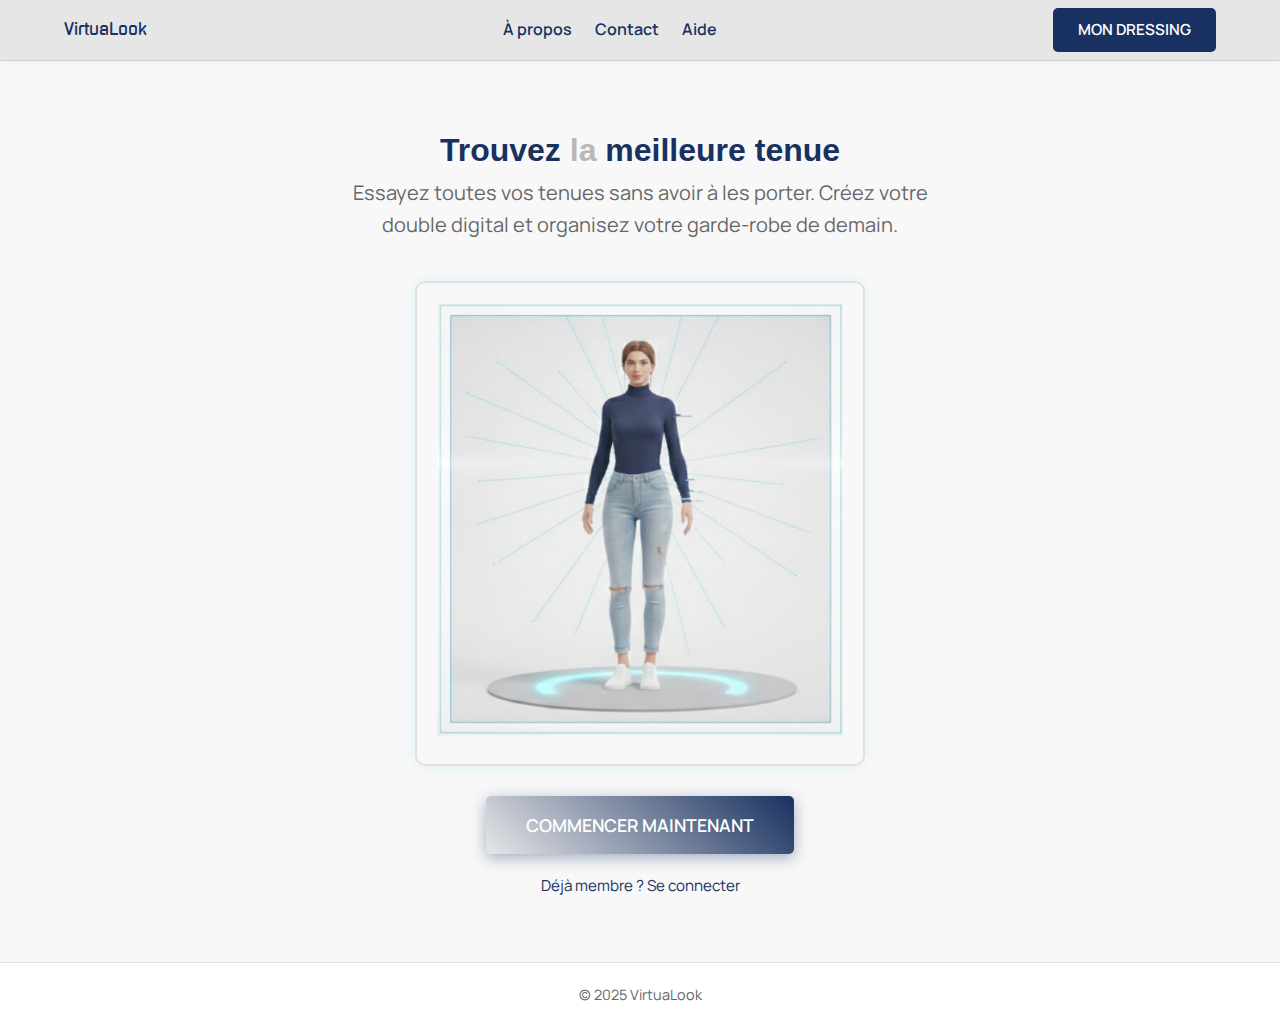
<file: index.html>
<!DOCTYPE html>
<html lang="fr">
<head>
    <meta charset="UTF-8">
    <meta name="viewport" content="width=device-width, initial-scale=1.0">
    <title>VirtuaLook - Votre Dressing Digital</title>
    <link rel="preconnect" href="https://fonts.googleapis.com">
    <link rel="preconnect" href="https://fonts.gstatic.com" crossorigin>
    <link href="https://fonts.googleapis.com/css2?family=Gugi&family=Manrope:wght@200..800&display=swap" rel="stylesheet">
    <link rel="stylesheet" href="style.css">
</head>
<body>

    <header class="navbar">
        <div class="logo">
            <span class="logo-text">
                <span class="logo-virtua">Virtua</span><span class="logo-look">Look</span>
            </span>
        </div>
        <nav class="nav-links">
            <a href="#AboutUs">À propos</a>
            <a href="#Contact">Contact</a>
            <a href="#help">Aide</a>
        </nav>
        <a href="dressing_page.html" class="cta-button primary-nav">MON DRESSING</a>
    </header>

    <main class="hero-section">
        <div class="hero-content">
            <h1 class="hero-title">
                Trouvez <span class="highlight">la</span> meilleure tenue
            </h1>
            <p class="hero-subtitle">
                Essayez toutes vos tenues sans avoir à les porter. Créez votre double digital et organisez votre garde-robe de demain.
            </p>

            <div class="landing-avatar-container"> <img src="images/Avatar landing page.png" alt="Avatar VirtuaLook en 3D" class="avatar-image">
            </div>

            <a href="#" class="cta-button primary-hero">COMMENCER MAINTENANT</a>
            <p class="login-link">Déjà membre ? <a href="#">Se connecter</a></p>
        </div>
    </main>
    <footer>
        <div class="footer">
            <div class="footer-text">
                <p>© 2025 VirtuaLook</p>
            </div>
            <div class="other_infos">
                <!-- <a href="#"><img src="img/linkedin.png" alt="LinkedIn"></a> -->
            </nav>
            </div>
        </div>
    </footer>

    </body>
</html>
</file>
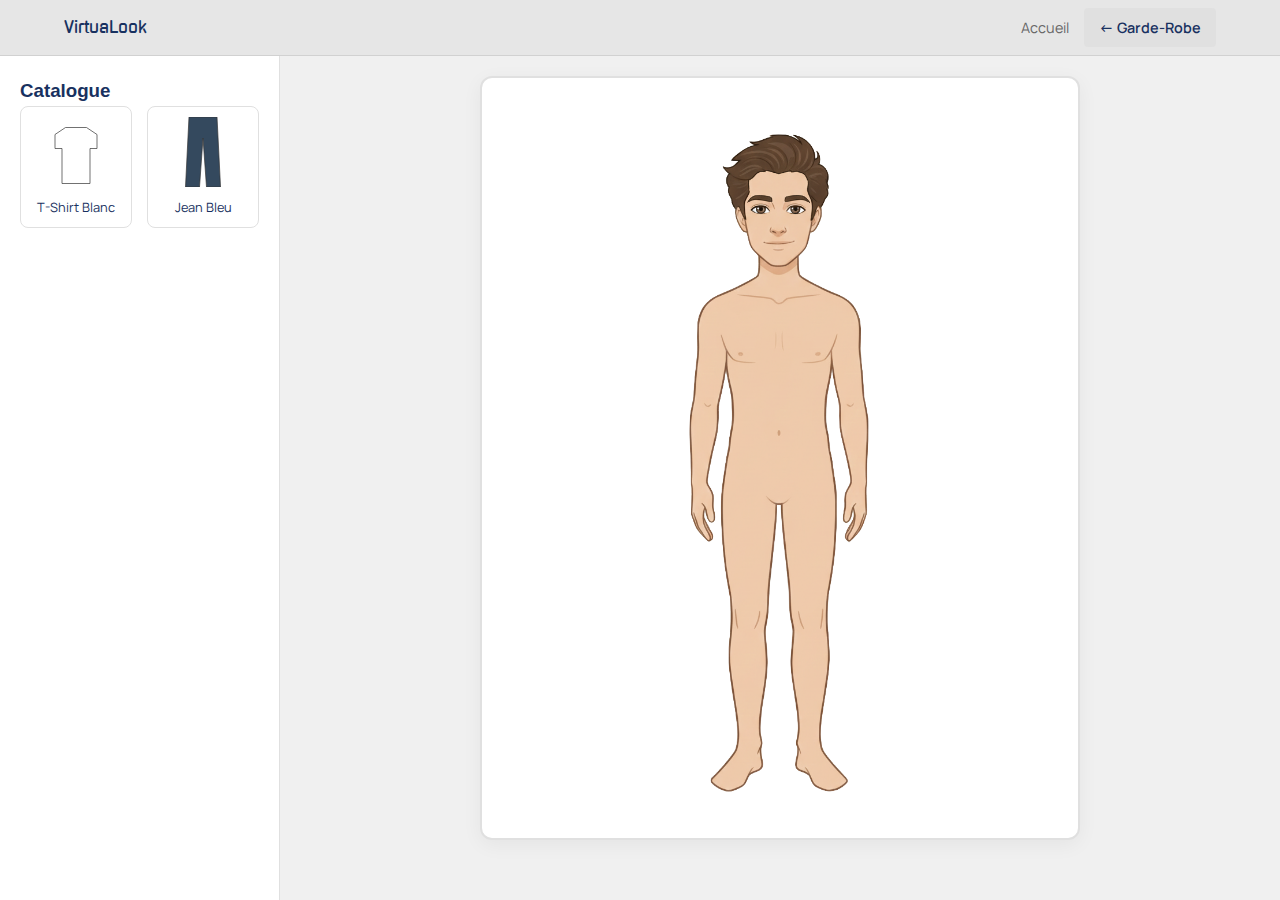
<file: changing_room.html>
<!DOCTYPE html>
<html lang="fr">
<head>
    <meta charset="UTF-8">
    <meta name="viewport" content="width=device-width, initial-scale=1.0">
    <title>Cabine d'Essayage | VirtuaLook</title>
    <link href="https://fonts.googleapis.com/css2?family=Gugi&family=Manrope:wght@400;600;800&display=swap" rel="stylesheet">
    <link rel="stylesheet" href="style.css">
</head>
<body>

    <header class="navbar">
        <a href="index.html" class="logo">
            <span class="logo-virtua">Virtua</span><span class="logo-look">Look</span>
        </a>
    
        <div style="display:flex; gap: 15px; align-items:center;">
            <a href="index.html" class="nav-back-link" style="color:#666; font-size:0.9rem;">
                Accueil
            </a>
            <a href="dressing_page.html" class="action-button secondary-action">
                ← Garde-Robe
            </a>
        </div>
    </header>

    <div class="workspace">
        <aside class="sidebar-panel">
            <h3>Catalogue</h3>
            <div id="catalog-grid" class="item-grid" style="grid-template-columns: 1fr 1fr;"></div>
        </aside>

        <main class="main-panel">
            <div class="avatar-stage">
                <div id="avatar-container">
                    <img id="base-body" src="images/Avatar_base.png" class="clothing-layer" style="z-index:0;" alt="Avatar">
                    </div>

                <div id="adjust-panel" class="adjustment-panel">
                    <h4>Ajustements</h4>
                    <label>Position X</label> <input type="range" id="ctrl-x" min="-100" max="100">
                    <label>Position Y</label> <input type="range" id="ctrl-y" min="-100" max="100">
                    <label>Taille</label> <input type="range" id="ctrl-scale" min="50" max="150">
                </div>
            </div>
        </main>
    </div>

    <script type="module" src="app_fitting.js"></script>
</body>
</html>
</file>
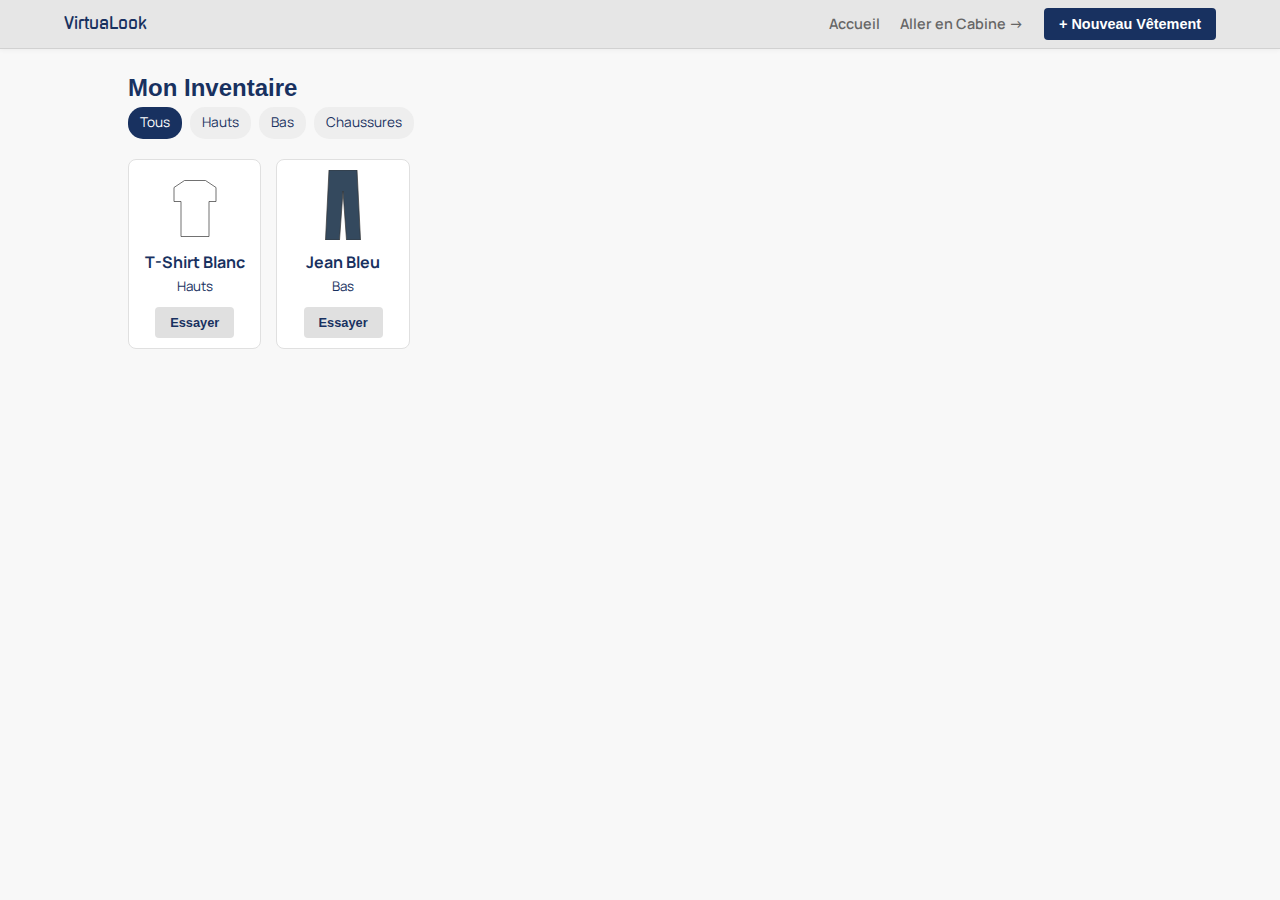
<file: dressing_page.html>
<!DOCTYPE html>
<html lang="fr">
<head>
    <meta charset="UTF-8">
    <meta name="viewport" content="width=device-width, initial-scale=1.0">
    <title>Ma Garde-Robe | VirtuaLook</title>
    <link href="https://fonts.googleapis.com/css2?family=Gugi&family=Manrope:wght@400;600;800&display=swap" rel="stylesheet">
    <link rel="stylesheet" href="style.css">
</head>
<body>

    <header class="navbar">
        <a href="landing_page.html" class="logo">
            <span class="logo-virtua">Virtua</span><span class="logo-look">Look</span>
        </a>
        
        <div style="display:flex; align-items:center;">
            <a href="landing_page.html" class="header-link">
                Accueil
            </a>
    
            <a href="changing_room.html" class="header-link">
                Aller en Cabine →
            </a>
    
            <button id="btn-create" class="action-button primary-action">
                + Nouveau Vêtement
            </button>
        </div>
    </header>

    <div class="workspace" style="display:block; padding:20px 10%;">
        <h2>Mon Inventaire</h2>
        <div id="category-nav" class="category-nav"></div>
        <div id="dressing-grid" class="item-grid"></div>
    </div>

    <div id="creation-modal" class="modal-overlay">
        <div class="modal-content">
            <h3>Atelier Couture</h3>
            <label>Type:</label>
            <select id="select-type" class="modal-input">
                <option value="tshirt">T-Shirt</option>
                <option value="pantalon">Pantalon</option>
                <option value="chaussures">Chaussures</option>
            </select>
            <label>Couleur:</label>
            <input type="color" id="input-color" class="modal-input" value="#1D396F" style="height:50px">
            <label>Nom:</label>
            <input type="text" id="input-name" class="modal-input" placeholder="Ex: Mon T-shirt Bleu">
            
            <div style="text-align:right; margin-top:15px;">
                <button id="btn-cancel" class="action-button secondary-action">Annuler</button>
                <button id="btn-save-new" class="action-button primary-action">Coudre & Sauvegarder</button>
            </div>
        </div>
    </div>

    <script type="module" src="app_dressing.js"></script>
</body>
</html>
</file>
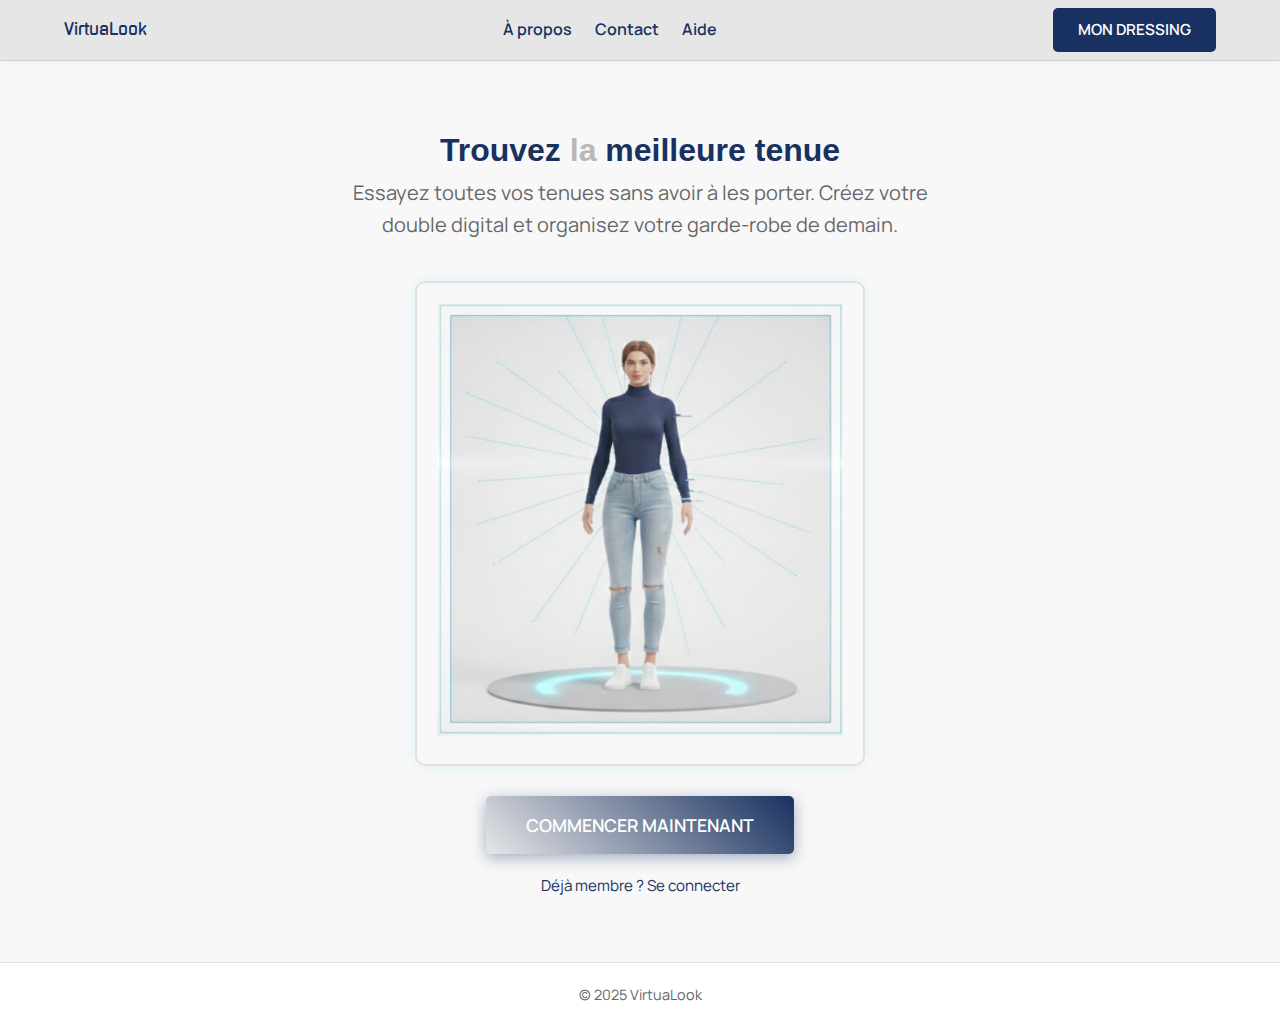
<file: landing_page.html>
<!DOCTYPE html>
<html lang="fr">
<head>
    <meta charset="UTF-8">
    <meta name="viewport" content="width=device-width, initial-scale=1.0">
    <title>VirtuaLook - Votre Dressing Digital</title>
    <link rel="preconnect" href="https://fonts.googleapis.com">
    <link rel="preconnect" href="https://fonts.gstatic.com" crossorigin>
    <link href="https://fonts.googleapis.com/css2?family=Gugi&family=Manrope:wght@200..800&display=swap" rel="stylesheet">
    <link rel="stylesheet" href="style.css">
</head>
<body>

    <header class="navbar">
        <div class="logo">
            <span class="logo-text">
                <span class="logo-virtua">Virtua</span><span class="logo-look">Look</span>
            </span>
        </div>
        <nav class="nav-links">
            <a href="#AboutUs">À propos</a>
            <a href="#Contact">Contact</a>
            <a href="#help">Aide</a>
        </nav>
        <a href="dressing_page.html" class="cta-button primary-nav">MON DRESSING</a>
    </header>

    <main class="hero-section">
        <div class="hero-content">
            <h1 class="hero-title">
                Trouvez <span class="highlight">la</span> meilleure tenue
            </h1>
            <p class="hero-subtitle">
                Essayez toutes vos tenues sans avoir à les porter. Créez votre double digital et organisez votre garde-robe de demain.
            </p>

            <div class="landing-avatar-container"> <img src="images/Avatar landing page.png" alt="Avatar VirtuaLook en 3D" class="avatar-image">
            </div>

            <a href="#" class="cta-button primary-hero">COMMENCER MAINTENANT</a>
            <p class="login-link">Déjà membre ? <a href="#">Se connecter</a></p>
        </div>
    </main>
    <footer>
        <div class="footer">
            <div class="footer-text">
                <p>© 2025 VirtuaLook</p>
            </div>
            <div class="other_infos">
                <!-- <a href="#"><img src="img/linkedin.png" alt="LinkedIn"></a> -->
            </nav>
            </div>
        </div>
    </footer>

    </body>
</html>
</file>
<file: style.css>
/* --- style.css (COMPLET) --- */

/* 1. VARIABLES & BASE */
:root {
    --color-primary: #183160;
    --color-accent: #E6E6E6;
    --color-text: #183160;
    --color-background: #f8f8f8;
    --color-light-gray: #e0e0e0;
    --font-family: 'Manrope', sans-serif;      /* Gardez pour le corps */
    --font-heading: 'Poppins', sans-serif;     /* Nouveau : pour certains titres */
}

* { margin: 0; padding: 0; box-sizing: border-box; }

body {
    font-family: var(--font-family);
    color: var(--color-text);
    background-color: var(--color-background);
    line-height: 1.6;
    min-height: 100vh;
    display: flex;
    flex-direction: column;
    text-align: left; /* Par défaut */
}

a { text-decoration: none; color: inherit; transition: 0.3s; }
ul { list-style: none; }

/* 2. NAVIGATION (COMMUN) */
.navbar {
    display: flex;
    justify-content: space-between;
    align-items: center;
    padding: 0.5rem 5%; /* Réduit un peu le padding vertical */
    background: #e6e6e6; /* Ta couleur de fond logo */
    border-bottom: 1px solid #d1d1d1; /* Une bordure légèrement plus foncée pour le contraste */
    box-shadow: 0 1px 5px rgba(0,0,0,0.05);
}

.logo-img {
    height: 80px;    /* Ajuste cette valeur selon tes goûts (entre 40px et 60px) */
    width: auto;     /* Garde les proportions */
    display: block;  /* Retire les espaces vides sous l'image */
}
.logo {
    font-family: 'Gugi', sans-serif;
}

.nav-links a { margin-left: 20px; font-weight: 600; color: var(--color-text); }
.nav-links a:hover { color: var(--color-primary); }

.header-link {
    font-family: var(--font-family); /* Force la police Manrope */
    font-size: 0.9rem;               /* Même taille pour tous */
    font-weight: 600;                /* Même gras */
    color: #666;                     /* Même couleur gris doux */
    margin-right: 20px;              /* Espace identique à droite */
    text-decoration: none;
    transition: color 0.2s;
}

.header-link:hover {
    color: var(--color-primary);     /* Devient bleu au survol */
}

/* Boutons d'action */
.cta-button, .action-button {
    padding: 10px 25px;
    border-radius: 5px;
    font-weight: 600;
    cursor: pointer;
    border: none;
    font-size: 0.95rem;
    transition: all 0.2s;
    display: inline-block;
}

.primary-nav { background-color: var(--color-primary); color: #fff; }
.primary-nav:hover { 
    background-color: #122448; /* Un bleu plus foncé que le primary */
    transform: scale(1.05); 
}
.primary-action { background: var(--color-primary); color: white; padding: 8px 15px; font-size: 0.9rem; border-radius: 4px;}
.primary-action:hover { background: #162d5a; }

.secondary-action { background: var(--color-light-gray); color: var(--color-text); padding: 8px 15px; font-size: 0.9rem; border-radius: 4px;}
.secondary-action:hover { background: #d0d0d0; }

/* 3. STYLES SPÉCIFIQUES LANDING PAGE (Restaurés) */
.hero-section {
    padding: 4rem 10%;
    min-height: 80vh;
    text-align: center; /* Centré pour la landing */
}

.hero-content { max-width: 800px; margin: 0 auto; }

.hero-title, 
.section-title,
h1, h2, h3 {
    font-family: var(--font-heading);
    font-weight: 700;
}

.highlight {
    /* Mélange l'accent avec 20% de noir */
    color: color-mix(in srgb, var(--color-accent), black 20%);
  }

.hero-subtitle {
    font-size: 1.25rem;
    color: #666;
    margin-bottom: 40px;
    max-width: 600px;
    margin-left: auto; margin-right: auto;
}

.primary-hero {
    background: linear-gradient(45deg, var(--color-accent), var(--color-primary));
    color: white;
    padding: 15px 40px;
    font-size: 1.1rem;
    box-shadow: 0 4px 15px rgba(29, 57, 111, 0.4);
}
.primary-hero:hover { color: white; transform: translateY(-2px); }

/* Avatar Landing Page (Décoratif) */
.landing-avatar-container {
    position: relative;
    width: 100%; max-width: 450px;
    margin: 30px auto; padding: 20px;
    border: 2px solid var(--color-light-gray);
    border-radius: 10px;
    box-shadow: 0 0 15px rgba(0, 191, 255, 0.1);
}
.avatar-image { width: 100%; height: auto; opacity: 0.9; }

.login-link { margin-top: 20px; font-size: 0.95rem; }

/* Footer */
footer { margin-top: auto; border-top: 1px solid var(--color-light-gray); padding: 20px; background: #fff; text-align: center; }
.footer-text p { color: #666; font-size: 0.9rem; }

/* 4. STYLES APPLICATION (Dressing & Cabine) */

/* Layout Grid Workspace */
.workspace {
    display: grid;
    grid-template-columns: 280px 1fr;
    flex-grow: 1;
    height: calc(100vh - 70px); /* Hauteur restante */
    overflow: hidden;
}

.sidebar-panel {
    background: #fff;
    border-right: 1px solid var(--color-light-gray);
    padding: 20px;
    overflow-y: auto;
    display: flex; flex-direction: column;
}

.main-panel {
    padding: 20px;
    overflow-y: auto;
    background: #f0f0f0;
    position: relative;
    display: flex; justify-content: center; /* Centrer l'avatar */
}

/* Grilles & Cartes */
.category-nav { display: flex; flex-wrap: wrap; gap: 8px; margin-bottom: 20px; }
.cat-btn {
    padding: 5px 12px; border-radius: 15px; font-size: 0.85rem; background: #eee; cursor: pointer; transition: 0.2s;
}
.cat-btn.active { background: var(--color-primary); color: white; }

.item-grid {
    display: grid;
    grid-template-columns: repeat(auto-fill, minmax(130px, 1fr));
    gap: 15px;
}

.item-card {
    background: white;
    border: 1px solid var(--color-light-gray);
    border-radius: 8px;
    padding: 10px;
    cursor: pointer;
    transition: 0.2s;
    display: flex; flex-direction: column; align-items: center; text-align: center;
}
.item-card:hover { border-color: var(--color-primary); box-shadow: 0 4px 10px rgba(0,0,0,0.05); }
.item-card.selected { border: 2px solid var(--color-primary); background: #eef2ff; }
.item-img { width: 70px; height: 70px; object-fit: contain; margin-bottom: 10px; }

/* Zone Avatar (Cabine) */
.avatar-stage {
    width: 100%; max-width: 600px;
    height: 95%;
    background: white;
    border-radius: 12px;
    border: 2px solid var(--color-light-gray);
    position: relative;
    overflow: hidden; /* Important pour que les vêtements ne dépassent pas */
    box-shadow: 0 5px 20px rgba(0,0,0,0.05);
}

#avatar-container {
    position: relative;
    width: 100%; height: 100%;
}

/* Couches Vêtements */
.clothing-layer {
    position: absolute;
    top: 50%; left: 50%;
    transform: translate(-50%, -50%); /* Centrage par défaut, écrasé par JS si coord x/y */
    max-width: 90%; max-height: 90%;
    pointer-events: auto;
    transition: filter 0.2s;
}
.clothing-layer:hover { filter: drop-shadow(0 0 3px var(--color-primary)); }
.clothing-layer.active-edit { border: 1px dashed var(--color-primary); filter: drop-shadow(0 0 5px var(--color-primary)); }

/* Panneau Ajustement Flottant */
.adjustment-panel {
    position: absolute; top: 20px; right: 20px; width: 220px;
    background: white; padding: 15px; border-radius: 8px;
    box-shadow: 0 5px 15px rgba(0,0,0,0.15);
    display: none; z-index: 100; border: 1px solid #ddd;
}
.adjustment-panel.visible { display: block; animation: fadeIn 0.3s; }
.adjustment-panel h4 { margin-bottom: 10px; color: var(--color-primary); border-bottom: 1px solid #eee; padding-bottom: 5px; }
.adjustment-panel label { font-size: 0.8rem; color: #666; display:block; margin-top: 8px; }
.adjustment-panel input[type=range] { width: 100%; }

/* Modal Creation */
.modal-overlay {
    position: fixed; top:0; left:0; width:100%; height:100%;
    background:rgba(0,0,0,0.5); z-index: 2000;
    display:none; align-items:center; justify-content:center;
    backdrop-filter: blur(2px);
}
.modal-content { background:white; padding:25px; border-radius:10px; width:90%; max-width:400px; box-shadow: 0 10px 25px rgba(0,0,0,0.2); }
.modal-input { width:100%; padding:8px; margin: 10px 0; border:1px solid #ccc; border-radius:4px;}

@keyframes fadeIn { from { opacity:0; transform:translateY(-10px); } to { opacity:1; transform:translateY(0); } }

/* Responsive */
@media (max-width: 900px) {
    .navbar { flex-direction: column; gap: 10px; }
    .hero-title { font-size: 2.5rem; }
    .workspace { grid-template-columns: 1fr; }
    .sidebar-panel { height: 250px; border-bottom: 1px solid #ddd; order: 2; }
    .main-panel { order: 1; height: 50vh; }
}

/* --- 5. NOUVELLES SECTIONS (À PROPOS & CONTACT) --- */

.section-container {
    padding: 5rem 10%;
    width: 100%;
    display: flex;
    justify-content: center;
}

.section-container.bg-alt {
    background-color: #fff; /* Alterne avec le gris de fond par défaut */
    border-top: 1px solid var(--color-light-gray);
    border-bottom: 1px solid var(--color-light-gray);
}

.section-content {
    max-width: 800px;
    width: 100%;
    text-align: center;
}

.section-title {
    font-size: 2.2rem;
    font-weight: 800;
    color: var(--color-primary);
    margin-bottom: 1.5rem;
    font-family: 'Gugi', sans-serif; /* Petit rappel de la font du logo, ou garder Manrope */
}

.section-desc {
    margin-bottom: 2rem;
    color: #666;
}

.about-text p {
    font-size: 1.1rem;
    line-height: 1.8;
    color: #444;
    text-align: justify; /* Pour un bloc de texte propre */
    text-align-last: center; /* La dernière ligne centrée */
}

/* Formulaire de Contact */
.contact-form {
    background: #fdfdfd;
    padding: 40px;
    border-radius: 12px;
    box-shadow: 0 4px 20px rgba(0,0,0,0.05);
    border: 1px solid var(--color-light-gray);
    text-align: left; /* Les labels à gauche */
}

.form-group-row {
    display: flex;
    gap: 20px;
    margin-bottom: 20px;
}

.form-group {
    margin-bottom: 20px;
    flex: 1;
}

.form-group label {
    display: block;
    margin-bottom: 8px;
    font-weight: 600;
    font-size: 0.9rem;
    color: var(--color-primary);
}

.form-group input,
.form-group textarea {
    width: 100%;
    padding: 12px;
    border: 1px solid #ccc;
    border-radius: 6px;
    font-family: var(--font-family);
    font-size: 1rem;
    background: #fafafa;
    transition: 0.3s;
}

.form-group input:focus,
.form-group textarea:focus {
    outline: none;
    border-color: var(--color-primary);
    background: #fff;
    box-shadow: 0 0 5px rgba(29, 57, 111, 0.2);
}

.btn-full-width {
    width: 100%;
    margin-top: 10px;
    font-size: 1rem;
    padding: 12px;
}

/* Responsive pour le formulaire */
@media (max-width: 600px) {
    .form-group-row {
        flex-direction: column;
        gap: 0;
    }
}
</file>
